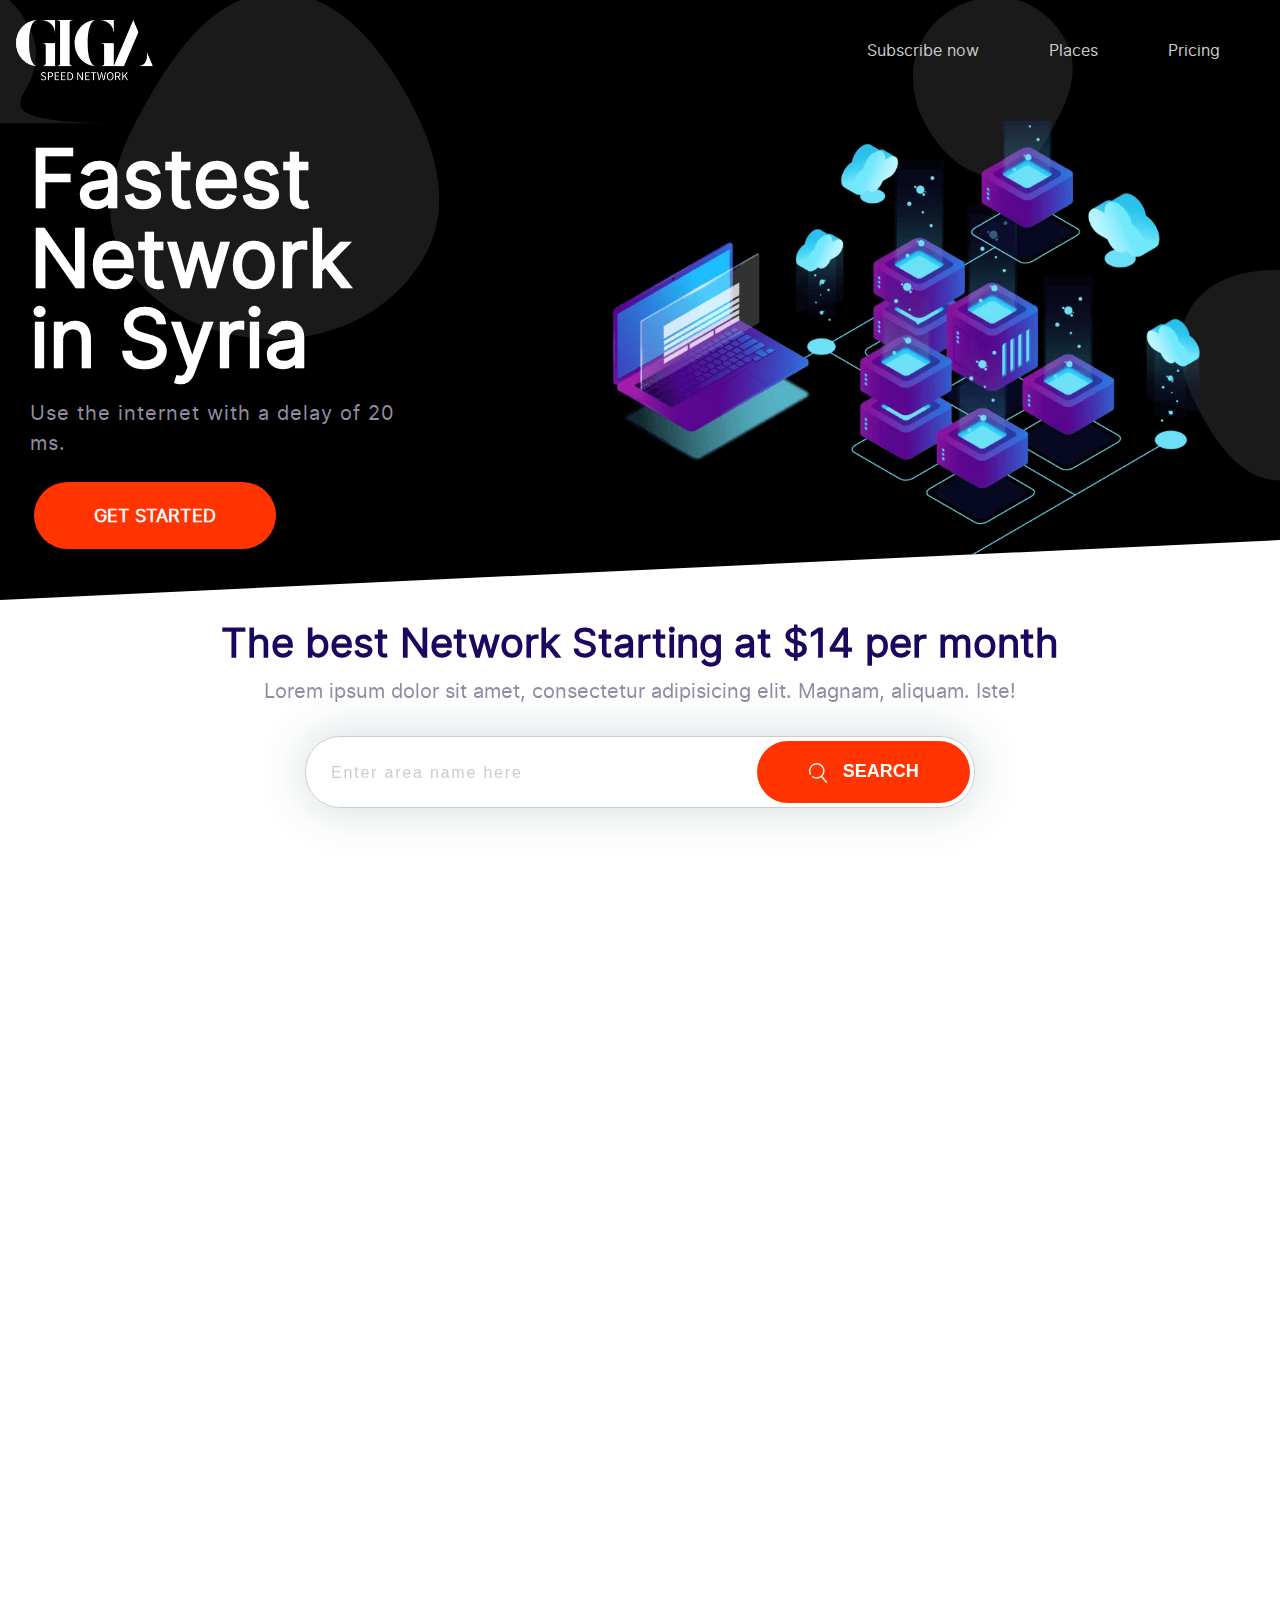
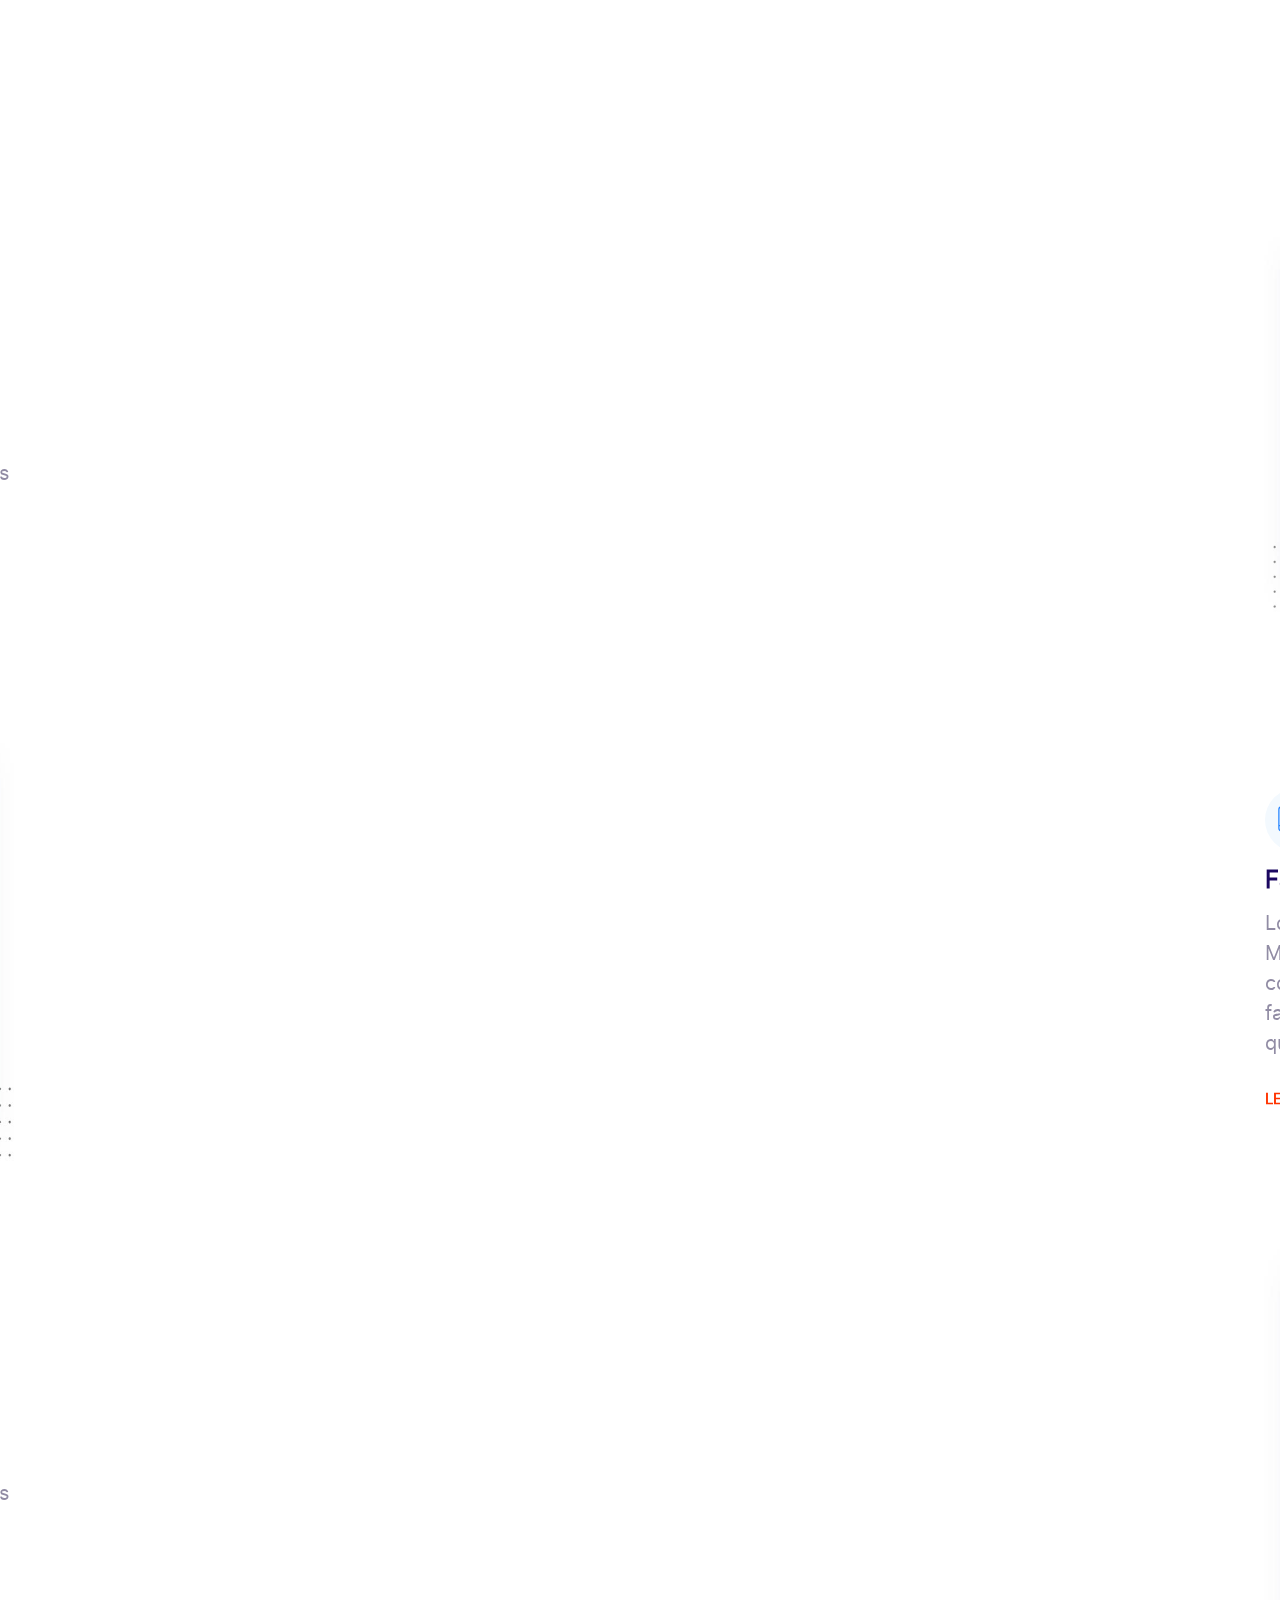
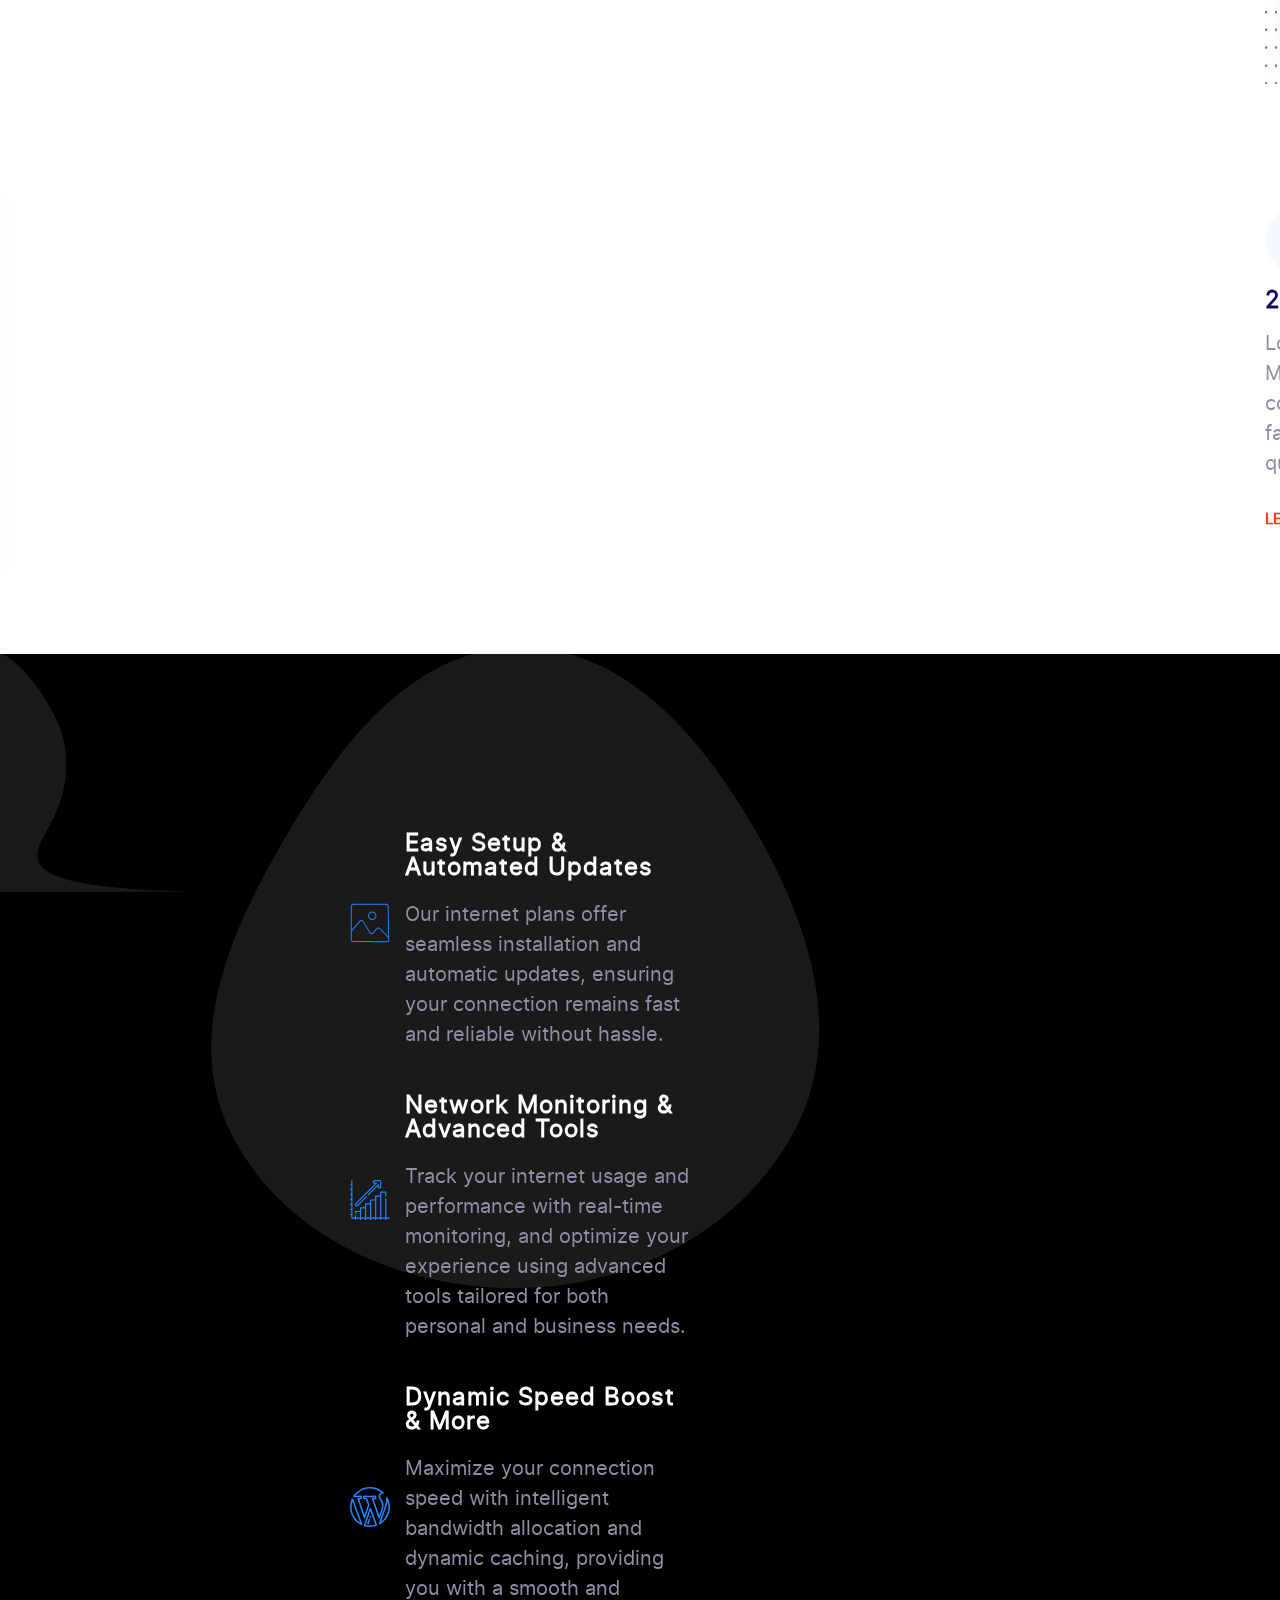
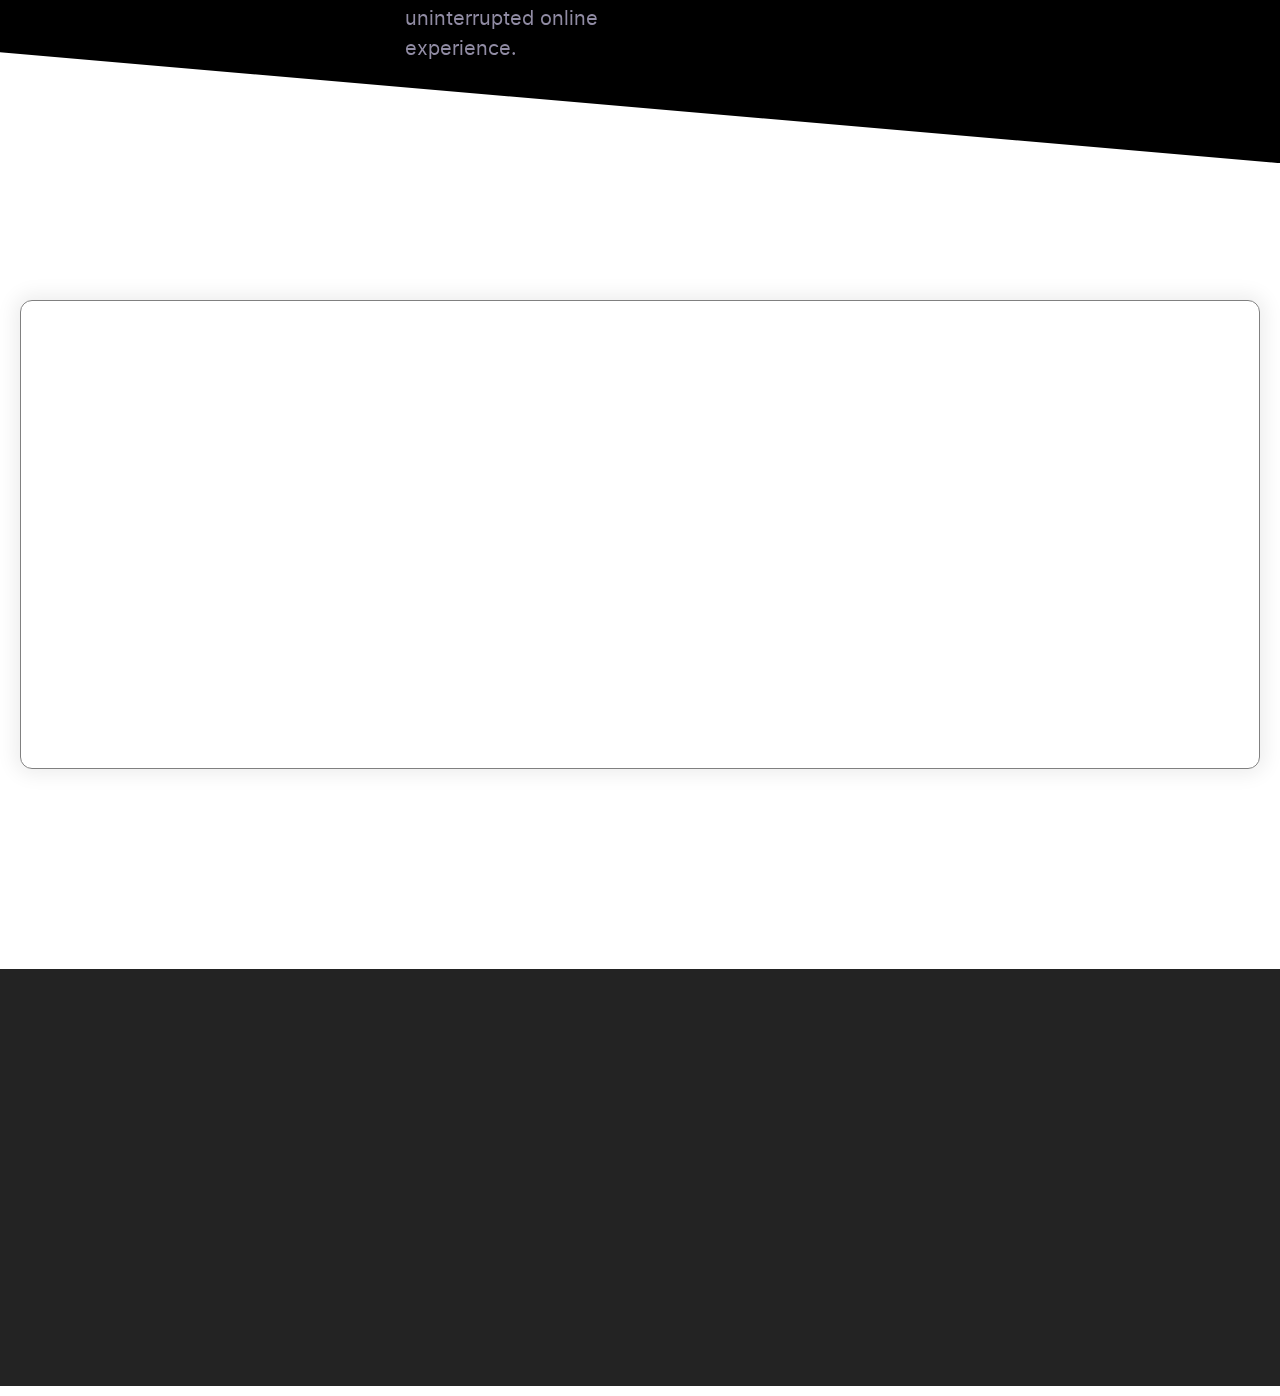
<file: index.html>
<!DOCTYPE html>
<html lang="en">
  <head>
    <meta charset="UTF-8" />
    <meta name="viewport" content="width=device-width, initial-scale=1.0" />
    <link
      rel="stylesheet"
      href="https://cdn.jsdelivr.net/npm/aos@2.3.4/dist/aos.css"
    />

    <link rel="stylesheet" href="Style.css" />
    <title>GEGA</title>
  </head>
  <body>
    <header class="Bg_black_clip_right Bg_Line">
      <nav class="Flex">
        <img class="Logo" src="images/logo.png" alt="logo png" />
        <div class="link_nav">
          <a href="">Subscribe now</a>
          <a href="">Places</a>
          <a href="">Pricing</a>
        </div>
        <div class="Icon_minu">
          <svg class="icon icon--primary">
            <use xlink:href="icons/sprites.svg#menu"></use>
          </svg>
        </div>
      </nav>
      <section class="block">
        <div class="grid grid--cols-2_1">
          <header class="hero__content">
            <h1 class="block--heading">Fastest Network in Syria</h1>
            <p class="hero--tagline">Use the internet with a delay of 20 ms.</p>
            <a href="" class="btn btn--accent btn--stretched"> Get Started </a>
          </header>
          <img
            class="hero__image"
            src="images/hero-img.webp"
            alt="Image Hero"
          />
        </div>
      </section>
    </header>
    <div class="title_part" data-aos="fade-up">
      <h2>The best Network Starting at $14 per month</h2>
      <p>
        Lorem ipsum dolor sit amet, consectetur adipisicing elit. Magnam,
        aliquam. Iste!
      </p>
    </div>
    <div class="input-group" data-aos="zoom-in">
      <input type="text" class="input" placeholder="Enter area name here" />
      <button class="btn btn--accent">
        <svg class="icon">
          <use xlink:href="icons/sprites.svg#search"></use>
        </svg>
        search
      </button>
    </div>
    <ul class="list list--inline" data-aos="fade-up">
      <li class="badge badge--secondary list--item">.com $9</li>
      <li class="list--item">.svg $10</li>
      <li class="list--item">.space $11</li>
      <li class="list--item">.info $14</li>
      <li class="list--item">.net $10</li>
      <li class="list--item">.http $10</li>
    </ul>
    <!--TODO:  Cards -->
    <section class="grid grid--cols-3">
      <div class="plan" data-aos="fade-left">
        <div class="card card--secondary">
          <header
            class="card--header Bg_Line"
            data-aos="fade-up"
            data-aos="fade-up"
          >
            <h3 class="plan__name" data-aos="fade-up">Entry</h3>
            <span class="plan__price" data-aos="fade-up">14$</span>
            <span class="plan__billing-cycle" data-aos="fade-up">/month</span>
            <span class="badge badge--secondary badge--small" data-aos="fade-up"
              >10% OFF</span
            >
            <span class="plan__desciption" data-aos="fade-up"
              >Perfect for Home Use</span
            >
          </header>
          <div class="card--body">
            <!-- list -->
            <ul class="list list--tick">
              <li class="list--item" data-aos="fade-right">
                Unlimited Data Usage
              </li>
              <li class="list--item" data-aos="fade-right">Up to 50 Mbps</li>
              <li class="list--item" data-aos="fade-right">
                24/7 customer Support
              </li>
              <li class="list--item" data-aos="fade-right">
                Free Installation
              </li>
              <li class="list--item" data-aos="fade-right">Free 5G Router</li>
            </ul>
            <button class="btn btn--outline btn--block" data-aos="zoom-in">
              Buy Now
            </button>
            <!--end list -->
          </div>
        </div>
      </div>
      <div class="plan-popular" data-aos="fade-up">
        <div class="card card--primary">
          <header class="card--header Bg_Line" data-aos="fade-up">
            <h3 class="plan__name" data-aos="fade-up">Entry</h3>
            <span class="plan__price" data-aos="fade-up">24$</span>
            <span class="plan__billing-cycle" data-aos="fade-up">/month</span>
            <span class="badge badge--primary" data-aos="fade-up">20% OFF</span>
            <span class="plan__desciption" data-aos="fade-up"
              >ideal for Small Businesses</span
            >
          </header>
          <div class="card--body">
            <!-- list -->
            <ul class="list list--tick">
              <li class="list--item" data-aos="fade-up">
                Unlimited Data Usage
              </li>
              <li class="list--item" data-aos="fade-up">Up to 100 Mbps</li>
              <li class="list--item" data-aos="fade-up">
                24/7 customer Support
              </li>
              <li class="list--item" data-aos="fade-up">Free Installation</li>
              <li class="list--item" data-aos="fade-up">
                Priority Customer Support
              </li>
              <li class="list--item" data-aos="fade-up">Free 6G Router</li>
            </ul>
            <button class="btn btn--primary btn--block" data-aos="zoom-in">
              Buy Now
            </button>
            <!--end list -->
          </div>
        </div>
      </div>
      <div class="plan card--secondary2" data-aos="fade-right">
        <div class="card card--secondary">
          <header class="card--header Bg_Line" data-aos="fade-up">
            <h3 class="plan__name" data-aos="fade-up">Entry</h3>
            <span class="plan__price" data-aos="fade-up">54$</span>
            <span class="plan__billing-cycle" data-aos="fade-up">/month</span>
            <span class="badge badge--secondary badge--small" data-aos="fade-up"
              >10% OFF</span
            >
            <span class="plan__desciption" data-aos="fade-up"
              >Best for large Enterprises</span
            >
          </header>
          <div class="card--body">
            <!-- list -->
            <ul class="list list--tick">
              <li class="list--item" data-aos="fade-left">
                Unlimited Data Usage
              </li>
              <li class="list--item" data-aos="fade-left">Up to 200 Mbps</li>
              <li class="list--item" data-aos="fade-left">Dedicated</li>
              <li class="list--item" data-aos="fade-left">Free Installation</li>
              <li class="list--item" data-aos="fade-left">Free 5G Router</li>
            </ul>
            <button class="btn btn--outline btn--block" data-aos="zoom-in">
              Buy Now
            </button>
            <!--end list -->
          </div>
        </div>
      </div>
    </section>
    <div class="title_part" data-aos="fade-up">
      <h2>Stay Connected And Grow with Our Internet Network</h2>
      <p>
        Lorem ipsum dolor sit amet, consectetur adipisicing elit. Magnam,
        aliquam. Iste!
      </p>
    </div>

    <!--TODO:  Plans -->
    <section class="grid grid--cols-2">
      <div class="Flex Flex_column" data-aos="slide-right">
        <span class="icon--container">
          <svg class="icon icon--primary" width="40" height="40">
            <use xlink:href="icons/sprites.svg#easy"></use>
          </svg>
        </span>
        <h2 class="title">Super Easy to Use</h2>
        <p>
          Lorem ipsum dolor sit, amet consectetur adipisicing elit. Molestias
          voluptates necessitatibus veritatis laborum. Vero consectetur
          voluptates quod aut vel similique. Delectus officiis facilis iusto
          natus molestiae dolor alias velit libero blanditiis quasi expedita
          doloremque !
        </p>
        <a href="#" class="link-arrow">learn more</a>
      </div>
      <img
        src="images/easy@2x.jpg"
        alt="Sample Image"
        width="100%"
        height="100%"
        class="shadow-img"
        data-aos="slide-left"
      />
      <img
        src="images/fast@2x.jpg"
        alt="Sample Image"
        width="100%"
        height="100%"
        class="shadow-img space_image_fast"
        data-aos="slide-right"
      />
      <div class="Flex Flex_column" data-aos="slide-left">
        <span class="icon--container">
          <svg class="icon icon--primary" width="40" height="40">
            <use xlink:href="icons/sprites.svg#computer"></use>
          </svg>
        </span>
        <h2 class="title">Fast Speed</h2>
        <p>
          Lorem ipsum dolor sit, amet consectetur adipisicing elit. Molestias
          voluptates necessitatibus veritatis laborum. Vero consectetur
          voluptates quod aut vel similique. Delectus officiis facilis iusto
          natus molestiae dolor alias velit libero blanditiis quasi expedita
          doloremque !
        </p>
        <a href="#" class="link-arrow">learn more</a>
      </div>
      <div class="Flex Flex_column" data-aos="slide-right">
        <span class="icon--container">
          <svg class="icon icon--primary" width="40" height="40">
            <use xlink:href="icons/sprites.svg#wordpress"></use>
          </svg>
        </span>
        <h2 class="title">20ms Delay</h2>
        <p>
          Lorem ipsum dolor sit, amet consectetur adipisicing elit. Molestias
          voluptates necessitatibus veritatis laborum. Vero consectetur
          voluptates quod aut vel similique. Delectus officiis facilis iusto
          natus molestiae dolor alias velit libero blanditiis quasi expedita
          doloremque !
        </p>
        <a href="#" class="link-arrow">learn more</a>
      </div>
      <img
        src="images/wordpress@2x.jpg"
        alt="Sample Image"
        width="100%"
        height="100%"
        class="shadow-img"
        data-aos="slide-left"
      />
      <img
        src="images/support@2x.jpg"
        alt="Sample Image"
        width="100%"
        height="100%"
        class="shadow-img space_image_support"
        data-aos="slide-right"
      />
      <div class="Flex Flex_column" data-aos="slide-left">
        <span class="icon--container">
          <svg class="icon icon--primary" width="40" height="40">
            <use xlink:href="icons/sprites.svg#clock"></use>
          </svg>
        </span>
        <h2 class="title">24/7 Expert Support</h2>
        <p>
          Lorem ipsum dolor sit, amet consectetur adipisicing elit. Molestias
          voluptates necessitatibus veritatis laborum. Vero consectetur
          voluptates quod aut vel similique. Delectus officiis facilis iusto
          natus molestiae dolor alias velit libero blanditiis quasi expedita
          doloremque !
        </p>
        <a href="#" class="link-arrow">learn more</a>
      </div>
    </section>
    <!-- TODO: Panel -->
    <section class="grid Bg_black_clip_left Bg_Line Panel">
      <h2 class="block--heading hero--tagline title_part" data-aos="zoom-out">
        User-friendly Control Panel
      </h2>
      <div class="grid-panel card--header">
        <img
          src="images/ipad@2x.png"
          alt="Sample Image"
          width="100%"
          height="50%"
          class="shadow-img"
          data-aos="fade-up"
          data-aos-delay="300"
        />
        <div class="Panel">
          <div class="Flex Flex_row" data-aos="slide-right">
            <svg class="icon icon--primary icon-panel" width="64" height="64">
              <use xlink:href="icons/sprites.svg#snap"></use>
            </svg>
            <div class="card-panel">
              <h3 class="block--heading hero--tagline">
                Easy Setup & Automated Updates
              </h3>
              <p>
                Our internet plans offer seamless installation and automatic
                updates, ensuring your connection remains fast and reliable
                without hassle.
              </p>
            </div>
          </div>
          <div class="Flex Flex_row" data-aos="slide-right">
            <svg class="icon icon--primary icon-panel" width="64" height="64">
              <use xlink:href="icons/sprites.svg#growth"></use>
            </svg>
            <div class="card-panel">
              <h3 class="block--heading hero--tagline">
                Network Monitoring & Advanced Tools
              </h3>
              <p>
                Track your internet usage and performance with real-time
                monitoring, and optimize your experience using advanced tools
                tailored for both personal and business needs.
              </p>
            </div>
          </div>
          <div class="Flex Flex_row" data-aos="slide-right">
            <svg class="icon icon--primary icon-panel" width="64" height="64">
              <use xlink:href="icons/sprites.svg#wordpress"></use>
            </svg>
            <div class="card-panel">
              <h3 class="block--heading hero--tagline">
                Dynamic Speed Boost & More
              </h3>
              <p>
                Maximize your connection speed with intelligent bandwidth
                allocation and dynamic caching, providing you with a smooth and
                uninterrupted online experience.
              </p>
            </div>
          </div>
        </div>
      </div>
    </section>
    <div class="title_part" data-aos="fade-up" data-aos-delay="300">
      <h2>What our Customers are Saying</h2>
      <p>Lorem ipsum dolor sit amet, consectetur adipisicing elit.</p>
    </div>

    <!-- TODO: John Smith -->
    <section class="Flex container-John">
      <div class="John-iamage">
        <img
          src="images/testimonial.jpg"
          alt="personal Image"
          class="shadow-img"
          data-aos="fade-up"
          data-aos-delay="300"
        />
        <div
          class="Flex container-icon btn--accent"
          data-aos="fade-up"
          data-aos-delay="600"
        >
          <svg class="icon icon--primary">
            <use xlink:href="icons/sprites.svg#quotes"></use>
          </svg>
        </div>
      </div>

      <div class="words-John">
        <div data-aos="fade-right">
          <h3 class="personal-names">John Smith</h3>
        </div>
        <p class="Company-names" data-aos="fade-right" data-aos-delay="300">
          ABC Company
        </p>
        <blockquote data-aos="fade-right" data-aos-delay="600">
          Lorem, ipsum dolor sit amet consectetur adipisicing elit. Fugiat
          cumque sequi nemo quaerat! Blanditiis magnam soluta est? Cum suscipit
          corporis unde aliquid id praesentium excepturi soluta eligendi minima
          minus reprehenderit, in impedit neque assumenda ratione temporibus
          officiis alias quae, porro cupiditate.
        </blockquote>
      </div>
    </section>
    <!-- TODO: callout -->
    <div
      class="callout grid grid--cols-2_2 grid-callout Bg_Line"
      data-aos="fade-up"
      data-aos-delay="300"
    >
      <div class="Flex callout__content">
        <h2 class="callout__heading">Ready to Get Started?</h2>
      </div>
      <p>
        chose the internet provider that makes it easy to get Started, delivers
        fast speeds, and supports your growth! enjoy !
      </p>

      <div class="Flex Flex_column_1">
        <a href="" class="btn btn--secondary">Get Started</a>
      </div>
    </div>
    <!-- TODO: footer -->
    <footer class="footor-container Flex">
      <div class="block__header space_image_LOGO" data-aos="fade-right">
        <img class="Logo" src="images/logo.png" alt="logo png" />
        <p>Copyright &#169; 2024 Nour Aldeen Mahmo</p>
      </div>
      <div class="footer-List" data-aos="fade-up" data-aos-delay="100">
        <div class="footer_titel_info">
          <h2 class="block--heading">Products</h2>
          <div class="Icon_footer">
            <svg class="icon icon--primary">
              <use xlink:href="icons/sprites.svg#chevron"></use>
            </svg>
          </div>
        </div>
        <ul class="list hidden">
          <li class="list--item">Website Hosting</li>
          <li class="list--item">Free Automated Wordpress</li>
          <li class="list--item">Migrations</li>
        </ul>
      </div>
      <div class="footer-List" data-aos="fade-up" data-aos-delay="300">
        <div class="footer_titel_info">
          <h2 class="block--heading">Company</h2>
          <div class="Icon_footer">
            <svg class="icon icon--primary">
              <use xlink:href="icons/sprites.svg#chevron"></use>
            </svg>
          </div>
        </div>
        <ul class="list hidden">
          <li class="list--item">About</li>
          <li class="list--item">Affiliates</li>
          <li class="list--item">Blog</li>
        </ul>
      </div>
      <div class="footer-List" data-aos="fade-up" data-aos-delay="500">
        <div class="footer_titel_info">
          <h2 class="block--heading">Support</h2>
          <div class="Icon_footer">
            <svg class="icon icon--primary">
              <use xlink:href="icons/sprites.svg#chevron"></use>
            </svg>
          </div>
        </div>
        <ul class="list hidden">
          <li class="list--item">Contact</li>
          <li class="list--item">Knowledge Base</li>
          <li class="list--item">FAQ</li>
        </ul>
      </div>
      <div class="footer-List" data-aos="fade-up" data-aos-delay="700">
        <div class="footer_titel_info">
          <h2 class="block--heading">Domains</h2>
          <div class="Icon_footer">
            <svg class="icon icon--primary">
              <use xlink:href="icons/sprites.svg#chevron"></use>
            </svg>
          </div>
        </div>
        <ul class="list hidden">
          <li class="list--item">Domain Checker</li>
          <li class="list--item">Domain Transfer</li>
          <li class="list--item">Free Domain</li>
        </ul>
      </div>
    </footer>
    <script src="https://cdn.jsdelivr.net/npm/aos@2.3.4/dist/aos.js"></script>
    <script src="JavaScript/index.js"></script>
  </body>
</html>
</file>
<file: Style.css>
@font-face {
  font-family: "brush";
  src: url("../Fonts/Inter/inter-regular-webfont.woff") format("woff2"),
    url("../Fonts/Inter/inter-regular-webfont.woff2") format("woff");
  font-weight: normal;
  font-style: normal;
  font-display: fallback optional;
}

:root {
  --color-primary: #2584ff;
  --color-secondary: #00d9ff;
  --color-accent: #ff3400;
  --color-heading: #1b0760;
  --color-heading1: #ffffff;
  --color-body: #918ca4;
  --color-body-darker: #5c5577;
  --color-border: #ccc;
  --color-list-footer: #cccccc80;
  --color-footer: #232323;
  --border-radius: 35px;
}

/* TODO: Typograpghy*/
* {
  box-sizing: border-box;
  transition: 0.2s;
}
html {
  /* 62.5% of 16px is 10px */
  font-size: 62.5%;
}
body {
  font-family: brush, Arial, Helvetica, sans-serif;
  margin: 0rem;
  padding: 0rem;
  color: var(--color-body);
  font-size: 1.8rem;
  line-height: 1.5;
  margin-bottom: 1rem;
  width: 100vw;
}

h1 {
  font-size: 8rem;
  margin: 0rem;
  font-weight: 700;
}

h2 {
  font-size: 4rem;
  font-weight: 700;
}
h3 {
  font-size: 2.4rem;
  font-weight: 900;
}
h1,
h2,
h3 {
  color: var(--color-heading);
}
p {
  font-size: 2rem;
  font-weight: 400;
  margin-top: 0;
}
img {
  background-size: cover;
}

/* TODO: background*/

.block__header {
  max-width: 1140px;
  text-align: center;
}
.Bg_black_clip_right {
  background-color: black;
  clip-path: polygon(0 0, 100% 0, 100% 90%, 0 100%);
}
.Bg_black_clip_left {
  background-color: black;
  clip-path: polygon(0 0, 100% 0, 100% 100%, 0 90%);
}
.Bg_Line {
  background-image: url(../icons/Bg_doodle_2.svg);
  background-size: cover;
}

/* TODO: navbar*/
.Logo {
  margin: 10px;
  height: 80px;
}
.link_nav {
  margin: 10px;
  margin-right: 50px;
  display: flex;
  justify-content: end;
  align-items: center;
  column-gap: 50px;
  height: 50px;
}
.link_nav > a {
  color: var(--color-border);
  font-size: 1.6rem;
  font-weight: 400;
  padding: 0.5rem 1rem;
}
.link_nav > a:hover {
  padding: 0.5rem 1rem;
  background-color: #232323;
  border-radius: 0.5rem;
}

/* TODO: header */
.block {
  padding: 2rem 3rem;
  height: 50rem;
}
.block--heading {
  color: var(--color-heading1);
  line-height: 1;
  margin-bottom: 20px;
  font-weight: 900;
}
.hero--tagline {
  letter-spacing: 0.1rem;
}
.hero__content {
  display: flex;
  flex-direction: column;
  align-items: start;
}
.hero__image {
  height: 100%;
  margin-right: 50px;
  animation-name: pop;
  /* animation-duration: 5s; */
}
@keyframes pop {
  0% {
    transform: translate(0, 0);
  }
  50% {
    transform: translate(0, -30px);
  }
  100% {
    transform: translate(0, 0);
  }
}

.hero__image {
  animation: pop 10s infinite;
}

/* TODO: linkes*/
a {
  text-decoration: none;
}
.link-arrow {
  color: var(--color-accent);
  text-transform: uppercase;
  font-size: 1.5rem;
  font-weight: 700;
}
.link-arrow::after {
  content: "→";
  display: inline-block;
  transform: scale(1.5);
  margin-left: 0.5rem;
  transition: margin 0.2s;
}

.link-arrow:hover::after {
  margin-left: 10px;
}
.title_part {
  text-align: center;
  line-height: 0.5;
}
/* TODO: lists */
.list {
  padding: 0px;
  list-style-type: none;
  color: var(--color-heading);
}

.list--inline {
  font-weight: 600;
  display: flex;
  justify-content: center;
  margin-top: 4rem;
  font-size: 2rem;
  flex-wrap: wrap;
}
.list--inline .list--item {
  display: inline-block;
  margin-right: 3rem;
  font-size: 2rem;
  font-weight: 400;
}

.list--tick {
  list-style-image: url("../icons/tick.svg");
  padding-left: 3rem;
}
.list--tick .list--item {
  padding-left: 0rem;
  margin-bottom: 1rem;
}
.list--tick .list--item:hover {
  font-weight: 900;
}
.plan__price:hover {
  font-weight: 900;
}

/*TODO:: badge */

.badge {
  font-size: 1.5rem;
  border-radius: 20px;
  font-weight: bold;
  padding: 0.5rem 1.5rem;
  white-space: nowrap;
}

.badge--primary {
  background-color: var(--color-primary);
  color: white;
}

.badge--secondary {
  background-color: var(--color-secondary);
  color: white;
}
.badge--secondary:hover {
  background-color: #00d9ff;
  color: white;
}

.badge--small {
  font-size: 1.2rem;
}

/* TODO: icons */
.icon {
  width: 40px;
  height: 40px;
}

.icon-small {
  width: 30px;
  height: 30px;
}

.icon--primary {
  fill: var(--color-primary);
}

.icon--container {
  background-color: #f3f9fe;
  width: 64px;
  height: 64px;
  border-radius: 50%;
  display: flex;
  justify-content: center;
  align-items: center;
  padding: 1rem;
}
.icon--container:hover {
  background-color: var(--color-accent);
  svg {
    fill: var(--color-heading1);
  }
}
/* TODO: Buttons */

.btn {
  border-radius: var(--border-radius);
  border: 0px;
  cursor: pointer;
  font-size: 1.8rem;
  font-weight: 600;
  margin: 5rem 0rem;
  outline: 0;
  padding: 2rem 4vw;
  margin: 0.4rem;
  text-align: center;
  text-transform: uppercase;
  white-space: nowrap;
}

.btn .icon {
  width: 2rem;
  height: 2rem;
  margin-right: 1rem;
  vertical-align: middle;
}

.btn--primary {
  background: #fff;
  color: var(--color-heading);
  border: 2px solid var(--color-heading);
  margin-top: 1rem;
}

.btn--primary:hover {
  background: var(--color-heading);
  color: #fff;
}

.btn--secondary {
  background: var(--color-secondary);
  color: #fff;
}

.btn--secondary:hover {
  background: #05cdf0;
}

.btn--accent {
  background: var(--color-accent);
  color: #fff;
}

.btn--accent:hover {
  background: #ec3000;
}

.btn--outline {
  background: #fff;
  color: var(--color-heading);
  border: 2px solid var(--color-heading);
}

.btn--outline:hover {
  background: var(--color-heading);
  color: #fff;
}

.btn--stretched {
  padding-left: 6rem;
  padding-right: 6rem;
}

.btn--block {
  width: 100%;
  display: inline-block;
}

/* TODO: input */
.input {
  margin-left: 2rem;
  padding: 1.5rem 0.5rem 1.5rem 0.5rem;
  border: 1px solid var(--color-border);
  border-radius: var(--border-radius);
  outline: 0;
  color: var(--color-heading);
  font-size: 1.5rem;
}
::placeholder {
  color: #cdcdc7;
  font-weight: lighter;
  font-size: medium;
  letter-spacing: 0.18rem;
}

.input-group {
  max-width: 670px;
  margin: 4rem auto;
  box-shadow: 0px 0px 50px 0px #123e4630;
  border: 1px solid var(--color-border);
  border-radius: var(--border-radius);
  display: flex;
  gap: 10px;
}

.input-group .input {
  border: 0;
  flex-grow: 1;
}

/* TODO: card */

.card {
  width: 33rem;
  height: 55rem;
  border-radius: 8px;
  box-shadow: 0 0 50px 0px #123e4630;
  overflow: hidden;
}
.card--header,
.card--body {
  padding: 2rem 3rem;
  border-radius: 8px 8px 0px 0px;
}

.card--primary .card--header {
  background-color: var(--color-primary);
  color: white;
}

.card--secondary .card--header {
  background-color: var(--color-secondary);
  color: white;
}

.card--secondary .badge--secondary {
  background-color: #02cdf1;
}
.card--primary .badge--primary {
  background-color: #126de4;
}
/* TODO:  plan */

.plan__name {
  color: white;
  margin: 0;
  font-weight: 500;
  font-size: 2.4rem;
}
.plan__price {
  font-size: 5.5rem;
  font-weight: 400;
}

.plan__billing-cycle {
  font-size: 1.5rem;
  font-weight: 300;
  opacity: 0.5rem;
  margin-right: 1rem;
}

.plan__desciption {
  font-size: 1.5rem;
  font-weight: 300;
  letter-spacing: 1px;
  display: block;
}

.plan .list--item {
  margin-bottom: 2rem;
}
.plan-popular {
  transform: scale(1.1);
}
.plan-popular:hover {
  transform: scale(1.2);
  transition: 100ms;
}
.plan-popular .card--header {
  position: relative;
}
.plan-popular .card--header::before {
  content: url("../icons/popular.svg");
  width: 40px;
  display: inline-block;
  position: absolute;
  top: -6px;
  right: 5%;
}
.plan {
  margin: 10rem 2rem;
  transform: scale(1);
}
.plan:hover {
  transform: scale(1.1);
  transition: 100ms;
}

/* TODO: Flex */
.Flex {
  display: flex;
  justify-content: space-between;
  align-items: center;
  position: relative;
}

.Flex_row {
  flex-direction: row;
  gap: 1rem;
  justify-content: start;
  /* width: 60vw; */
}

.Flex_column_1 {
  height: 100%;
  width: auto;
  flex-direction: column;
  align-items: end;
  justify-content: center;
  padding: 0.5rem;
  margin-right: 10rem;
}
.Flex_column {
  height: 100%;
  width: auto;
  flex-direction: column;
  align-items: start;
  justify-content: center;
  padding: 0.5rem;
  row-gap: 10px;
}
.Flex_column:hover {
  border-radius: 14px;
  box-shadow: 0px 0px 15px 5px rgb(0, 0, 0, 0.075);
}

/* TODO: grid */
.grid {
  display: grid;
}

.grid--cols-2_1 {
  grid-template-columns: 1fr 2fr;
  grid-template-rows: 45rem;
  justify-items: end;
  align-items: center;
  overflow: hidden;
  gap: 50px;
}
.grid--cols-2_2 {
  grid-template-columns: 2fr 1fr;
  justify-items: center;
  gap: 50px;
}
.grid--cols-2 {
  margin: 6rem 2rem;
  grid-template-columns: 1fr 1fr;
  grid-template-rows: 45rem 45rem 45rem 45rem;
  justify-items: center;
  align-items: start;
  gap: 2rem;
  row-gap: 6rem;
}
.grid-panel {
  display: grid;
  grid-template-columns: 1fr 1fr;
  overflow: hidden;
}
.grid--cols-3 {
  grid-template-columns: 1fr 1fr 1fr;
  justify-items: center;
  align-items: center;
}

/* TODO: Plans */

.title {
  margin: 0rem 0rem;
  padding: 0rem;
  font-size: 2.4rem;
  font-weight: 600;
}
.grid-panel .shadow-img {
  width: 700px;
  height: 500px;
}
.shadow-img:hover {
  box-shadow: 0px 0px 20px 5px rgb(0, 0, 0, 0.075);
  border-radius: 14px;
}
/* TODO: Panel */
.Panel {
  padding: 3rem 1rem;
}
.card-panel {
  width: 60%;
}
.icon-panel {
  margin: 2rem 0.5rem 5rem 8rem;
}
.card--header > img {
  position: relative;
  left: -15rem;
  top: 5rem;
}

/* TODO: John Smith  */

.container-John {
  height: auto;
  margin: 4rem 2rem;
  margin-bottom: 6rem;
  border: 1px solid gray;
  border-radius: 12px;
  box-shadow: 0px 0px 20px 5px rgb(0, 0, 0, 0.075);
}
.John-iamage {
  position: relative;
  padding: 3rem;
}
.John-iamage > img {
  border-radius: 12px;
}
.container-icon {
  position: absolute;
  top: 15%;
  left: 86%;
  background-color: var(--color-accent);
  border-radius: 50%;
  width: 64px;
  height: 64px;
  justify-content: center;
  align-items: center;
}
.container-icon > svg {
  fill: var(--color-heading1);
}
.words-John {
  width: 70%;
  padding: 5rem;
  overflow: hidden;
}
.personal-names::before {
  content: "____";
  margin-right: 2rem;
  margin-left: -2rem;
  color: var(--color-primary);
}
.Company-names {
  margin-left: 4rem;
  font-weight: bold;
  letter-spacing: 0.1rem;
}

/* TODO: callout  */
.callout {
  height: 22rem;
  margin: 2rem;
  padding: 1rem 2rem;
  border-radius: 12px;
  background-color: var(--color-primary);
  box-shadow: 0px 0px 20px 5px rgb(0, 0, 0, 0.075);
  position: relative;
  z-index: 1;
}
.grid-callout {
  margin: 2rem;
  grid-template-columns: 1fr 1fr;
  grid-template-rows: 12rem 5rem;
  justify-items: stretch;
  align-items: center;
  gap: 2rem;
}

.grid-callout > p {
  grid-column: 1/3;
  grid-row: 2/3;
}
.callout__content {
  line-height: 1;
  letter-spacing: 1.5px;
  color: var(--color-heading1);
}
.grid-callout > p {
  margin-left: 1rem;
  letter-spacing: 1.5px;
  color: var(--color-heading1);
}
.callout__heading {
  color: var(--color-heading1);
  margin-bottom: 1rem;
}
.Icon_footer {
  display: none;
}
.Icon_minu {
  display: none;
}
/* TODO: footer */

.footor-container {
  margin-top: -10rem;
  padding: 12rem 5rem 5rem;
  background-color: var(--color-footer);
  overflow-x: hidden;
}

.block__header > img {
  height: 15rem;
  margin-bottom: 0rem;
}
.block__header > p {
  color: var(--color-list-footer);
  margin-top: 0rem;
}
.footer-List {
  padding: 2rem;
  width: 20%;
  line-height: 1.5;
}
.footer_titel_info > h2 {
  font-size: large;
  letter-spacing: 1px;
}
.footer-List > .list > li {
  font-weight: 400;
  color: var(--color-list-footer);
  letter-spacing: 0.1rem;
}
.footer-List > .list > li:hover {
  color: var(--color-secondary);
}
/* TODO: Finish */

@media screen and (max-width: 1024px) {
  body {
    font-size: 1.8rem;
  }
  h1 {
    font-size: 6rem;
    font-weight: 600;
  }
  p {
    font-size: 1.8rem;
  }
  .hero__image {
    height: 70%;
    margin-right: 50px;
    transition: 1s;
  }
  .grid--cols-2_1 {
    grid-template-columns: 1fr 1fr;
  }
  .grid--cols-3 {
    grid-template-columns: 1fr 1fr;
    grid-template-rows: 1fr 1fr;
    align-items: start;
  }
  .plan {
    margin-top: 2rem;
    margin-bottom: 4rem;
  }
  .card--secondary2 {
    grid-column: 1/3;
    grid-row: 2/3;
  }
  .plan-popular {
    transform: scale(1);
    margin-top: 2rem;
  }
  .plan-popular:hover {
    transform: scale(1.1);
  }
  .title_part {
    line-height: 1;
  }
  .block__header {
    width: 25%;
  }
  .block__header > img {
    height: 25%;
  }
  .grid-panel > img {
    left: -450px;
  }
  .grid-panel {
    display: grid;
    grid-template-columns: 20% 1fr;
    position: relative;
  }
}

@media (min-width: 601px) and (max-width: 768px) {
  body {
    font-size: 1.8rem;
  }
  h1 {
    font-size: 6rem;
    font-weight: 600;
  }
  h2 {
    font-size: 3rem;
  }
  p {
    font-size: 1.2rem;
  }
  .hero__image {
    height: 50%;
    margin-right: 0rem;
    transition: 1s;
  }
  .input-group {
    max-width: 470px;
    margin: 4rem auto;
  }
  .card {
    width: auto;
    height: 60rem;
  }
  .footor-container {
    padding: 12rem 0rem 5rem;
  }

  .grid-callout {
    margin: 2rem;
    grid-template-columns: 1fr 1fr;
    grid-template-rows: 12rem 5rem;
    justify-items: end;
    align-items: center;
    gap: 2rem;
  }
  .grid-callout > p {
    grid-column: 1/3;
    grid-row: 2/3;
  }
  .John-iamage {
    width: 50%;
    padding: 0rem;
  }
  .John-iamage > img {
    height: 65%;
    width: 100%;
    margin-left: 1rem;
    margin-top: 8rem;
  }
  .words-John {
    padding: 5rem 0rem;
  }
  .Panel > h2 {
    width: 70%;
    overflow: hidden;
  }
  .grid-panel > img {
    left: -500px;
  }
  .grid-panel {
    display: grid;
    grid-template-columns: 10% 80%;
    position: relative;
  }
  .space_image_LOGO > img {
    margin-top: 3rem;
    height: 6rem;
  }
  .footor-container {
    * {
      font-size: 1rem;
      padding-left: 0rem;
    }
  }
}

@media screen and (max-width: 600px) {
  body {
    font-size: 1.5rem;
  }
  h2 {
    font-size: 2.5rem;
  }
  p {
    font-size: 1.2rem;
  }
  .input-group {
    max-width: 420px;
    margin: 3rem auto;
  }
  .Bg_black_clip_right {
    height: 100rem;
  }
  .hero__image {
    height: 50%;
    margin-right: 0rem;
  }

  .grid--cols-2_1 {
    grid-template-columns: auto;
    grid-template-rows: auto auto;
    justify-items: center;
    align-items: center;
    gap: 0rem;
  }
  .hero__content > h1 {
    text-align: center;
  }
  .hero__content {
    align-items: center;
  }
  .title_part > h2 {
    margin-bottom: 1rem;
    line-height: 1.1;
  }
  .list--inline {
    margin: 2rem;
  }
  .grid--cols-3 {
    grid-template-columns: 1fr;
    grid-template-rows: 1fr 1fr 1fr;
    align-items: start;
  }
  .card--secondary2 {
    grid-column: 1/2;
  }
  .card {
    width: 40rem;
    height: 52rem;
  }
  .badge--small,
  .badge--primary {
    margin-left: 5rem;
    font-size: 1.8rem;
  }
  .list--tick .list--item {
    letter-spacing: 0.1rem;
    word-spacing: 0.3rem;
  }
  .grid--cols-2 {
    grid-template-columns: 1fr;
    grid-template-rows: 25rem 30rem 25rem 30rem 25rem 30rem 25rem 30rem;
    gap: 1rem;
  }
  .grid-callout {
    margin: 2rem;
    grid-template-columns: 1fr 1fr;
    grid-template-rows: 12rem 5rem;
    justify-items: end;
    align-items: center;
    gap: 2rem;
  }
  .space_image_fast {
    grid-row: 4/5;
  }
  .space_image_support {
    grid-row: 8/9;
  }
  .grid-panel > .shadow-img {
    height: 80%;
    width: 80%;
  }
  .grid-panel > img {
    left: 5rem;
  }
  .grid-panel {
    display: grid;
    grid-template-columns: 1fr;
    grid-template-rows: 35rem 1fr;
    align-items: start;
    justify-content: center;

    position: relative;
  }
  .container-John {
    display: flex;
    flex-direction: column;
    justify-content: center;
    align-items: center;
  }
  .John-iamage > img {
    height: 60%;
    width: 100%;
  }
  .container-icon {
    top: 15%;
    left: 0%;
    transition: 1s;
  }
  .words-John {
    width: 100%;
    padding: 2rem;
    padding-top: 0rem;
    text-align: center;
  }
  .personal-names {
    margin-bottom: 0rem;
  }
  .personal-names::before {
    content: "____";
    margin-right: 2rem;
  }
  .personal-names::after {
    content: "____";
    margin-left: 2rem;
    color: var(--color-primary);
  }
  .Company-names {
    margin-left: -1rem;
    letter-spacing: 0.4rem;
  }

  .Flex_column_1 {
    margin-right: 1rem;
  }
  .footor-container {
    display: grid;
    grid-template-columns: 1fr;
    padding-bottom: 0rem;
  }
  .space_image_LOGO {
    grid-row: 5/6;
    width: 100%;
  }
  .space_image_LOGO > img {
    height: 60%;
  }
  .footer-List {
    padding: 2rem;
    width: 100%;
    line-height: 1.5;
  }
  .footer_titel_info {
    display: flex;
    justify-content: space-between;
  }
  .Icon_nav {
    display: flex;
    align-items: center;
    margin-right: 2rem;
  }
  .Icon_nav > .icon--primary {
    fill: var(--color-list-footer);
  }
  .Icon_footer > .icon--primary {
    fill: var(--color-list-footer);
  }
  .Icon_nav {
    display: block;
  }
  .Icon_footer {
    display: block;
    display: flex;
    justify-content: center;
    align-items: center;
  }
  .Icon_footer > .icon {
    transform: rotate(-90deg);
  }
  .rotated {
    transform: rotate(90deg);
    transition: transform 0.3s;
  }
  .Icon_minu {
    display: flex;
    align-items: center;
    margin-right: 2rem;
  }
  .Icon_minu > .icon--primary {
    fill: var(--color-list-footer);
  }
  .link_nav {
    display: none;
  }
  .link_nav.visible {
    display: block;
    display: flex;
    gap: 2rem;
  }
  nav > .Logo {
    height: 5rem;
  }
  .hidden {
    display: none;
  }
  .hidden.visible {
    display: block;
  }
  .Flex_column:hover,
  .shadow-img:hover {
    border-radius: 8px;
  }
}
</file>
